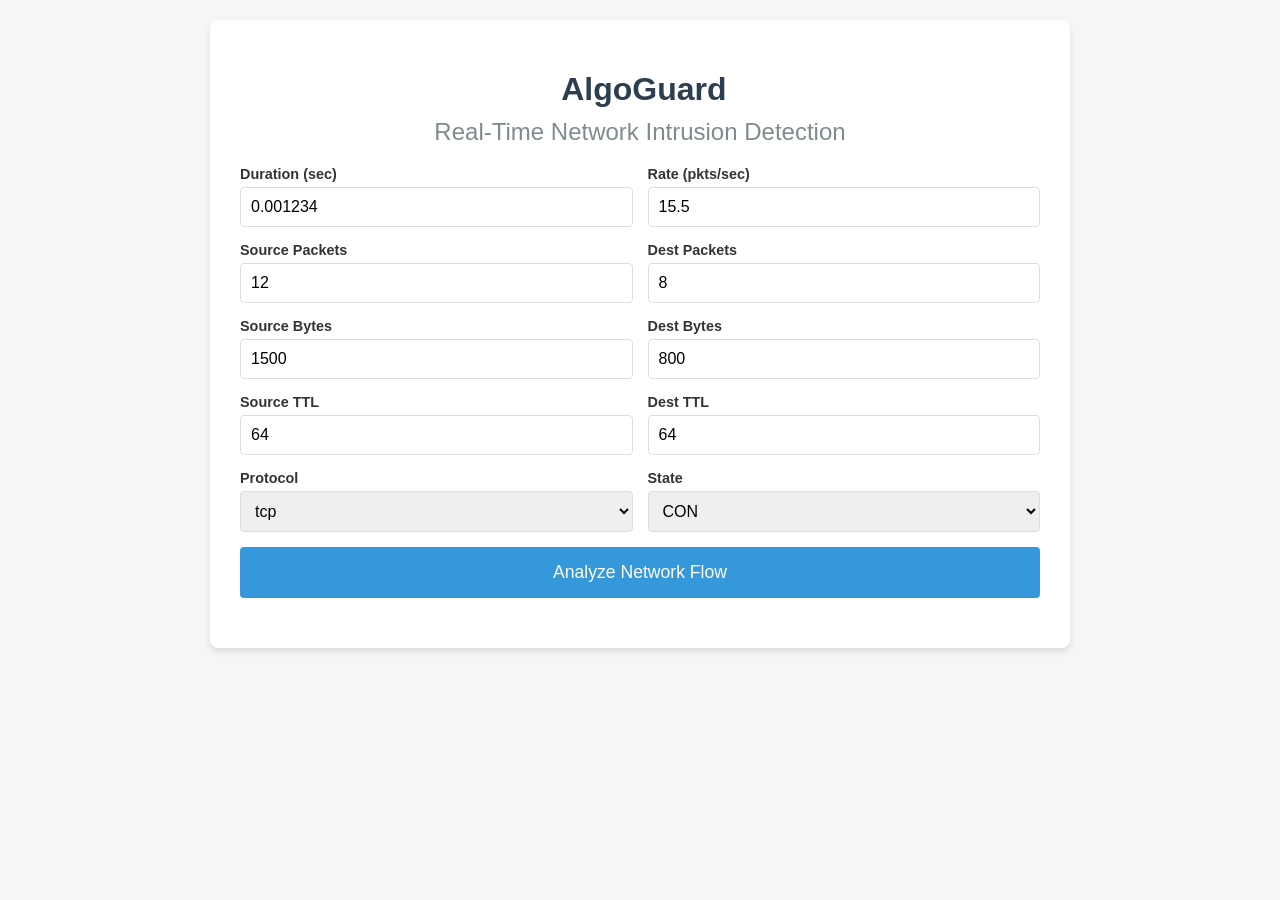
<file: app/templates/index.html>
<!DOCTYPE html>
<html lang="en">
<head>
    <meta charset="UTF-8">
    <meta name="viewport" content="width=device-width, initial-scale=1.0">
    <title>AlgoGuard - Intrusion Detection Dashboard</title>
    <style>
        body { font-family: 'Segoe UI', Tahoma, Geneva, Verdana, sans-serif; background-color: #f4f7f6; margin: 0; padding: 20px; color: #333; }
        .container { max-width: 800px; margin: 0 auto; background: #fff; padding: 30px; border-radius: 8px; box-shadow: 0 4px 6px rgba(0,0,0,0.1); }
        h1 { text-align: center; color: #2c3e50; margin-bottom: 10px; }
        h2 { text-align: center; color: #7f8c8d; font-weight: normal; margin-top: 0; }
        .form-grid { display: grid; grid-template-columns: 1fr 1fr; gap: 15px; margin-bottom: 20px; }
        .form-group { display: flex; flex-direction: column; }
        label { margin-bottom: 5px; font-weight: bold; font-size: 0.9em; }
        input, select { padding: 10px; border: 1px solid #ddd; border-radius: 4px; font-size: 1em; }
        button { grid-column: span 2; padding: 15px; background-color: #3498db; color: white; border: none; border-radius: 4px; font-size: 1.1em; cursor: pointer; transition: background 0.3s; }
        button:hover { background-color: #2980b9; }
        .result-box { margin-top: 20px; padding: 20px; border-radius: 4px; text-align: center; display: none; }
        .normal { background-color: #d4edda; color: #155724; border: 1px solid #c3e6cb; }
        .attack { background-color: #f8d7da; color: #721c24; border: 1px solid #f5c6cb; }
        .confidence { font-size: 0.9em; margin-top: 10px; }
    </style>
</head>
<body>

<div class="container">
    <h1>️ AlgoGuard</h1>
    <h2>Real-Time Network Intrusion Detection</h2>

    <form id="detectForm">
        <div class="form-grid">
            <div class="form-group">
                <label>Duration (sec)</label>
                <input type="number" step="0.000001" name="dur" value="0.001234" required>
            </div>
            <div class="form-group">
                <label>Rate (pkts/sec)</label>
                <input type="number" step="0.01" name="rate" value="15.5" required>
            </div>
            <div class="form-group">
                <label>Source Packets</label>
                <input type="number" name="spkts" value="12" required>
            </div>
            <div class="form-group">
                <label>Dest Packets</label>
                <input type="number" name="dpkts" value="8" required>
            </div>
            <div class="form-group">
                <label>Source Bytes</label>
                <input type="number" name="sbytes" value="1500" required>
            </div>
            <div class="form-group">
                <label>Dest Bytes</label>
                <input type="number" name="dbytes" value="800" required>
            </div>
            <div class="form-group">
                <label>Source TTL</label>
                <input type="number" name="sttl" value="64" required>
            </div>
            <div class="form-group">
                <label>Dest TTL</label>
                <input type="number" name="dttl" value="64" required>
            </div>
            <div class="form-group">
                <label>Protocol</label>
                <select name="proto">
                    <option value="tcp">tcp</option>
                    <option value="udp">udp</option>
                    <option value="icmp">icmp</option>
                </select>
            </div>
            <div class="form-group">
                <label>State</label>
                <select name="state">
                    <option value="CON">CON</option>
                    <option value="FIN">FIN</option>
                    <option value="INT">INT</option>
                    <option value="REQ">REQ</option>
                </select>
            </div>
            <button type="submit">Analyze Network Flow</button>
        </div>
    </form>

    <div id="resultBox" class="result-box"></div>
</div>

<script>
    document.getElementById('detectForm').addEventListener('submit', async function(e) {
        e.preventDefault();
        const formData = new FormData(this);
        const data = Object.fromEntries(formData.entries());
        
        // Convert numbers
        ['dur', 'rate', 'spkts', 'dpkts', 'sbytes', 'dbytes', 'sttl', 'dttl'].forEach(key => {
            data[key] = parseFloat(data[key]);
        });

        try {
            const response = await fetch('/predict', {
                method: 'POST',
                headers: { 'Content-Type': 'application/json' },
                body: JSON.stringify(data)
            });
            const result = await response.json();
            
            const resultBox = document.getElementById('resultBox');
            resultBox.style.display = 'block';
            
            if (result.status === 'success') {
                resultBox.className = 'result-box ' + (result.prediction === 'Attack' ? 'attack' : 'normal');
                resultBox.innerHTML = `
                    <h3>${result.prediction === 'Attack' ? '🚨 ATTACK DETECTED' : '✅ Normal Traffic'}</h3>
                    <div class="confidence">Model Confidence: <strong>${result.confidence}%</strong></div>
                `;
            } else {
                resultBox.className = 'result-box attack';
                resultBox.innerHTML = `<h3>⚠️ System Error</h3><p>${result.message}</p>`;
            }
        } catch (error) {
            alert('Failed to connect to AlgoGuard server.');
        }
    });
</script>

</body>
</html>
</file>
